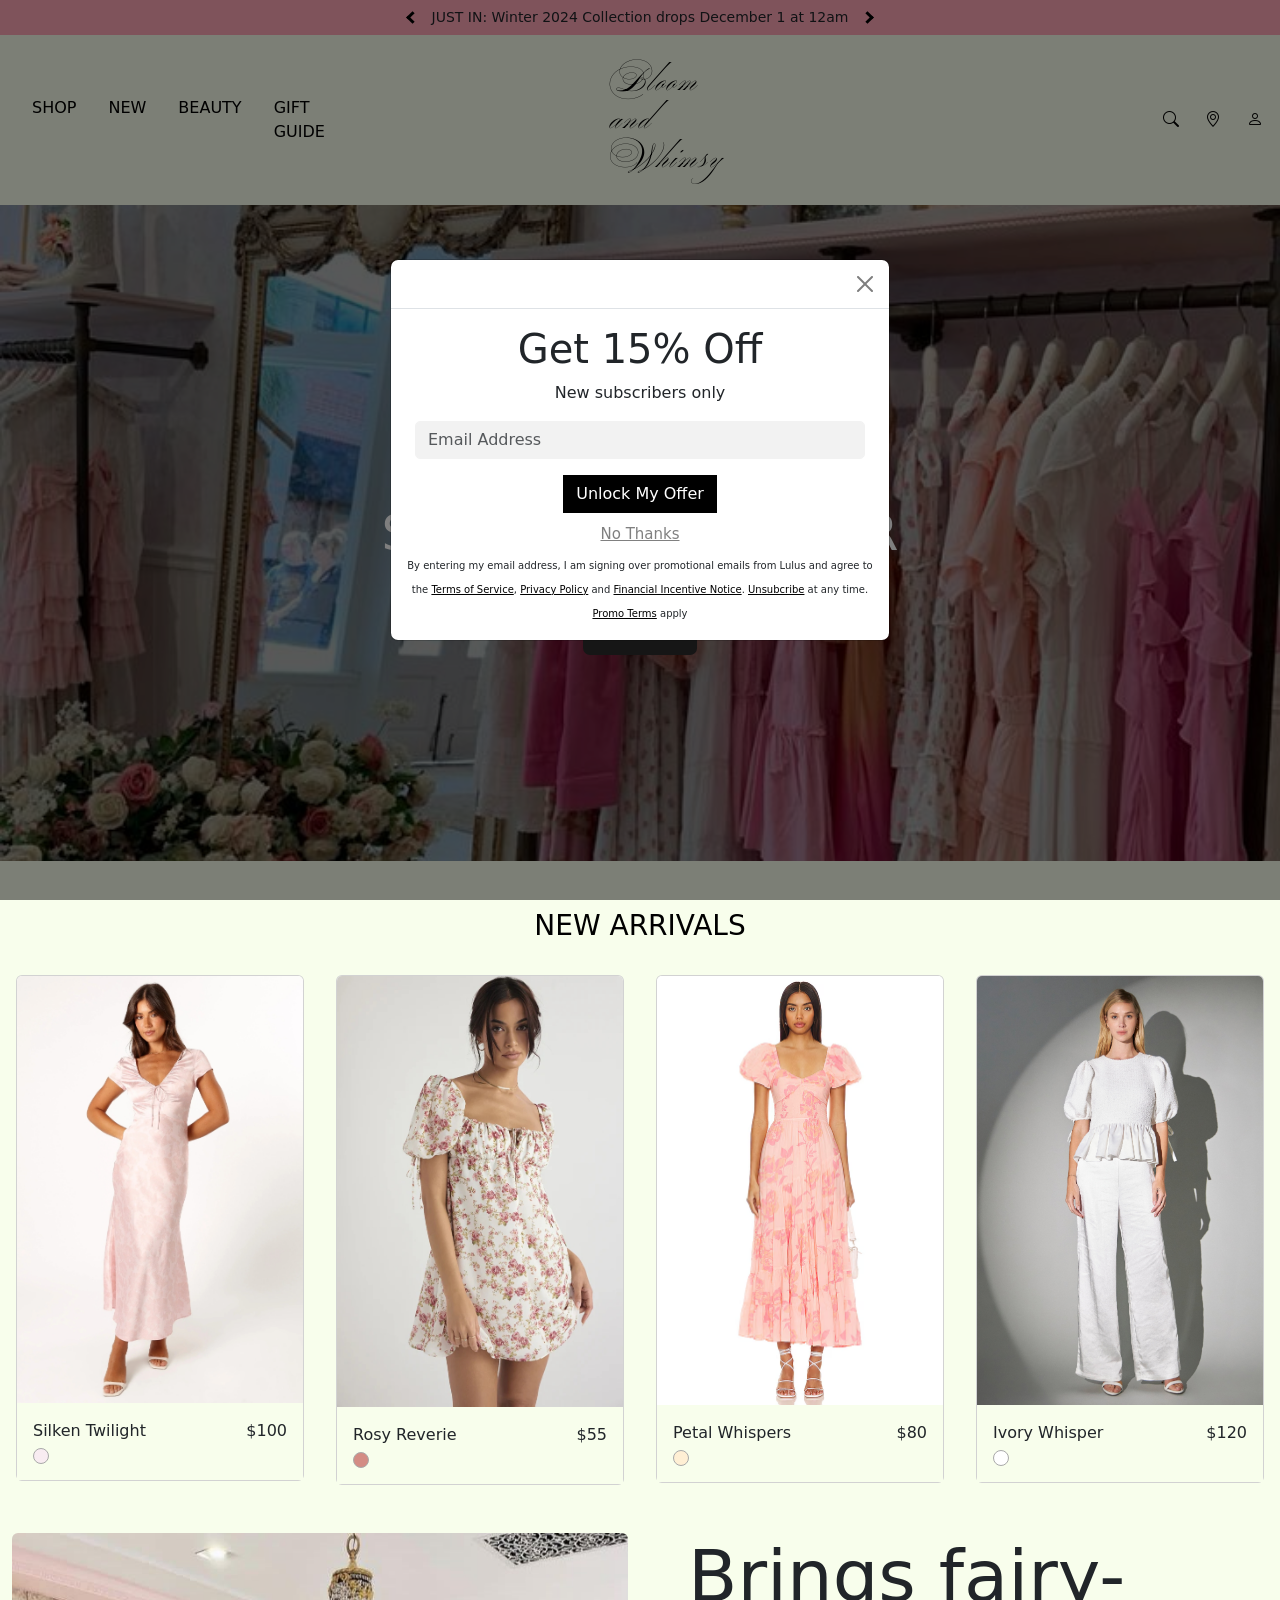
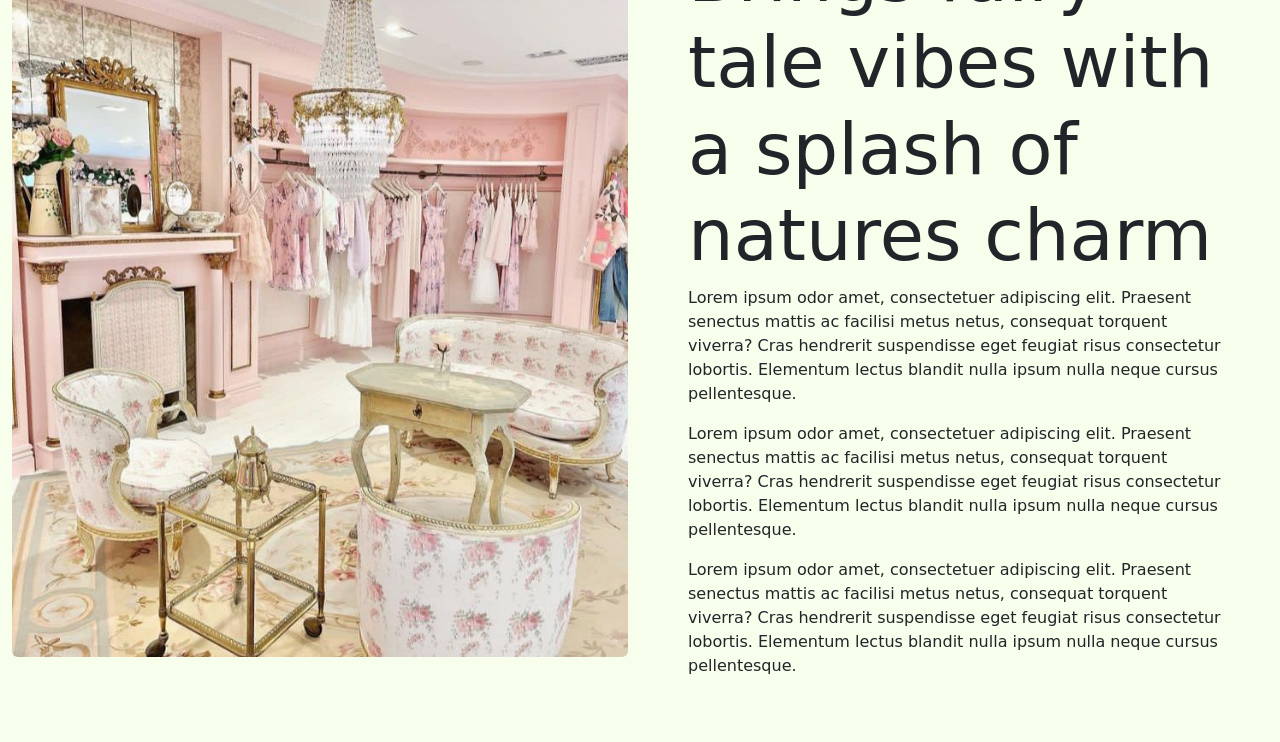
<file: index.html>
<!DOCTYPE html>
<html> 
<head>
    <title>Bloom and Whimsy</title>
    <link rel="icon" type="image/x-icon" href="icons8-white-flower-48.png" sizes="180x180">
    <link rel="stylesheet" href="finalProject.css">
    <meta charset="utf-8">
    <meta name="viewport" content="width=device-width, initial-scale=1, shrink-to-fit=no">
    <link href="https://cdn.jsdelivr.net/npm/bootstrap@5.0.2/dist/css/bootstrap.min.css" rel="stylesheet" integrity="sha384-EVSTQN3/azprG1Anm3QDgpJLIm9Nao0Yz1ztcQTwFspd3yD65VohhpuuCOmLASjC" crossorigin="anonymous">
    <link href="https://fonts.googleapis.com/css2?family=Ballet&display=swap" rel="stylesheet">
    <link href="https://cdn.jsdelivr.net/npm/bootstrap-icons/font/bootstrap-icons.css" rel="stylesheet">

</head>
<body class="body1">
    <!--The notification bar-->
    <section class="container-fluid">
        <div class="row">
            <div class="col" id="notifications">
                <p id="noti">
                    <i class="arrow left"></i>
                    JUST IN: Winter 2024 Collection drops December 1 at 12am
                    <i class="arrow right"></i> </p>    
            </div>
        </div>
    </section>

    <!--The navigation bar-->
    <section class="container-fluid">
      <div class="row">
          <!--Actual Nav Bar-->
          <nav class="navbar navbar-expand-lg navbar-dark custom-navbar w-100 p-3">
          <!---<a class="navbar-brand mx-2 text-dark" href="#">SUGAR</a>-->
              <button class="navbar-toggler" type="button" data-bs-toggle="collapse" data-bs-target="#navbarNav" aria-controls="navbarNav" aria-expanded="false" aria-label="Toggle navigation">
                  <span class="navbar-toggler-icon"></span>
              </button>
              <div class="collapse navbar-collapse" id="navbarNav">
                  <ul class="navbar-nav">
                      <li class="nav-item">
                          <a class="nav-link mx-2" href="shop.html">SHOP</a>
                      </li>
                      <li class="nav-item">
                          <a class="nav-link mx-2" href="new.html">NEW</a>
                      </li>
                      <li class="nav-item">
                          <a class="nav-link mx-2" href="beauty.html">BEAUTY</a>
                      </li>
                      <li class="nav-item" id="one">
                          <a class="nav-link mx-2" href="giftGuide.html">GIFT GUIDE</a>
                    </li>
                  </ul>

                  <a href="index.html" id="title"><h2>Bloom and Whimsy</h2></a>
                  

                  <button type="button" class="btn btn-link" id="search">
                    <i class="bi bi-search"></i>
                  </button>   
                  
                  <button type="button" class="btn btn-link" id="loca">
                    <i class="bi bi-geo-alt"></i>
                  </button> 

                  <button type="button" class="btn btn-link" id="personOne">
                    <i class="bi bi-person"></i>
                  </button> 

                  <button type="button" class="btn btn-link" id="bag">
                    <i class="bi bi-bag"></i>
                  </button> 
                 
                </div>
            </nav>
        </div>
    </section>
    
    <!--The navigation bar-->
    <section class="container-fluid">
      <div class="row">
        <div id="picture">
          <div id="overlay"></div>
          <div class="centered">STYLING WITH FLAIR</div>
          <div id="styling">Get new styling inspo</div>
          <a href="shop.html">
            <button id="shop">SHOP NOW</button>
          </a>  
        </div>
      </div>
    </section>

    <div class="modal fade" id="myModal" tabindex="-1" aria-labelledby="exampleModalLabel" aria-hidden="true">
      <div class="modal-dialog modal-dialog-centered">
        <div class="modal-content">
          <div class="modal-header">
            <button type="button" class="btn-close" data-bs-dismiss="modal" aria-label="Close"></button>
          </div>
          <div class="modal-body text-center">
            <h1>Get 15% Off</h1>
            <span>New subscribers only</span>

            <div class="mb-3 mt-3">
              <input type="email" class="form-control inputs" id="exampleInputEmail2" aria-describedby="emailHelp" placeholder="Email Address">
            </div>
            <button type="submit" class="btn" id="submit2">Unlock My Offer</button>
            <br>
            <button type="button" class="btn btn-secondary mt-1" data-bs-dismiss="modal" id="no">No Thanks</button> <br>
            <span id="yes">By entering my email address, I am signing over promotional emails from Lulus and agree to the <a href="#">Terms of Service</a>, <a href="#">Privacy Policy</a> and <a href="#">Financial Incentive Notice</a>. <a href="#">Unsubcribe</a> at any time. <a href="#">Promo Terms</a> apply </span>
          </div>
          
        </div>
      </div>
    </div>

    <a href="new.html" id="new3"><h3 class="text-center mt-5">NEW ARRIVALS</h3></a>
    
    <div class="container-fluid">
      <div class="row justify-content-center">
          
  
          <div class="col-auto mx-3 mt-4 p-0">
              <div class="card" style="width: 18rem;">
                  <img src="clothes/dress18.jpeg" class="card-img-top" alt="...">
                  <div class="card-body">
                      <div class="text-container d-flex justify-content-between align-items-center">
                          <p class="card-text">Silken Twilight</p>
                          <span class="m">$100</span>
                      </div>
                      <span class="dress18"></span>
                  </div>
              </div>
          </div>

          
  
          <div class="col-auto mx-3 mt-4 p-0">
              <div class="card" style="width: 18rem;">
                  <img src="clothes/dress24.jpeg" class="card-img-top" alt="...">
                  <div class="card-body">
                      <div class="text-container d-flex justify-content-between align-items-center">
                          <p class="card-text">Rosy Reverie</p>
                          <span class="m">$55</span>
                      </div>
                      <span class="dress24"></span>
                  </div>
              </div>
          </div>
  
          <div class="col-auto mx-3 mt-4 p-0">
              <div class="card" style="width: 18rem;">
                  <img src="clothes/dress22.avif" class="card-img-top" alt="...">
                  <div class="card-body">
                      <div class="text-container d-flex justify-content-between align-items-center">
                          <p class="card-text">Petal Whispers</p>
                          <span class="m">$80</span>
                      </div>
                      <span class="dress22"></span>
                  </div>
              </div>
          </div>

          <div class="col-auto mx-3 mt-4 p-0">
              <div class="card" style="width: 18rem;">
                  <img src="clothes/dress3.jpg" class="card-img-top" alt="...">
                  <div class="card-body">
                      <div class="text-container d-flex justify-content-between align-items-center">
                          <p class="card-text">Ivory Whisper</p>
                          <span class="m">$120</span>
                      </div>
                      <span class="dress3"></span>
                  </div>
              </div>
          </div>         
      </div>
    </div>

    <section class="container-fluid">
      <div class="row">

        <div class=" col-lg-6 col-md-6 col-sm-12 mt-5">
          <img src="beauty/office.jpg" alt="Responsive image" class="img-fluid rounded float-end">
        </div>

        <div class="d-none d-lg-block col-lg-6 col-md-6 col-sm-12 py-5 px-5 justify-content-center">
          <h1 class="display-2">Brings fairy-tale vibes with a splash of natures charm</h1>
          <p>Lorem ipsum odor amet, consectetuer adipiscing elit. Praesent senectus mattis ac facilisi metus netus, consequat torquent viverra? Cras hendrerit suspendisse eget feugiat risus consectetur lobortis. Elementum lectus blandit nulla ipsum nulla neque cursus pellentesque.</p>
          <p>Lorem ipsum odor amet, consectetuer adipiscing elit. Praesent senectus mattis ac facilisi metus netus, consequat torquent viverra? Cras hendrerit suspendisse eget feugiat risus consectetur lobortis. Elementum lectus blandit nulla ipsum nulla neque cursus pellentesque.</p>
          <p>Lorem ipsum odor amet, consectetuer adipiscing elit. Praesent senectus mattis ac facilisi metus netus, consequat torquent viverra? Cras hendrerit suspendisse eget feugiat risus consectetur lobortis. Elementum lectus blandit nulla ipsum nulla neque cursus pellentesque.</p>
          
        </div>
        
        
        
      </div>
    </section>

    

    
    <script src="https://cdn.jsdelivr.net/npm/bootstrap@5.0.2/dist/js/bootstrap.bundle.min.js" integrity="sha384-MrcW6ZMFYlzcLA8Nl+NtUVF0sA7MsXsP1UyJoMp4YLEuNSfAP+JcXn/tWtIaxVXM" crossorigin="anonymous"></script>
    <script src="https://cdn.jsdelivr.net/npm/bootstrap@5.0.2/dist/js/bootstrap.bundle.min.js"></script>
    <script src="finalProject.js"></script>
</body>
</html>
</file>
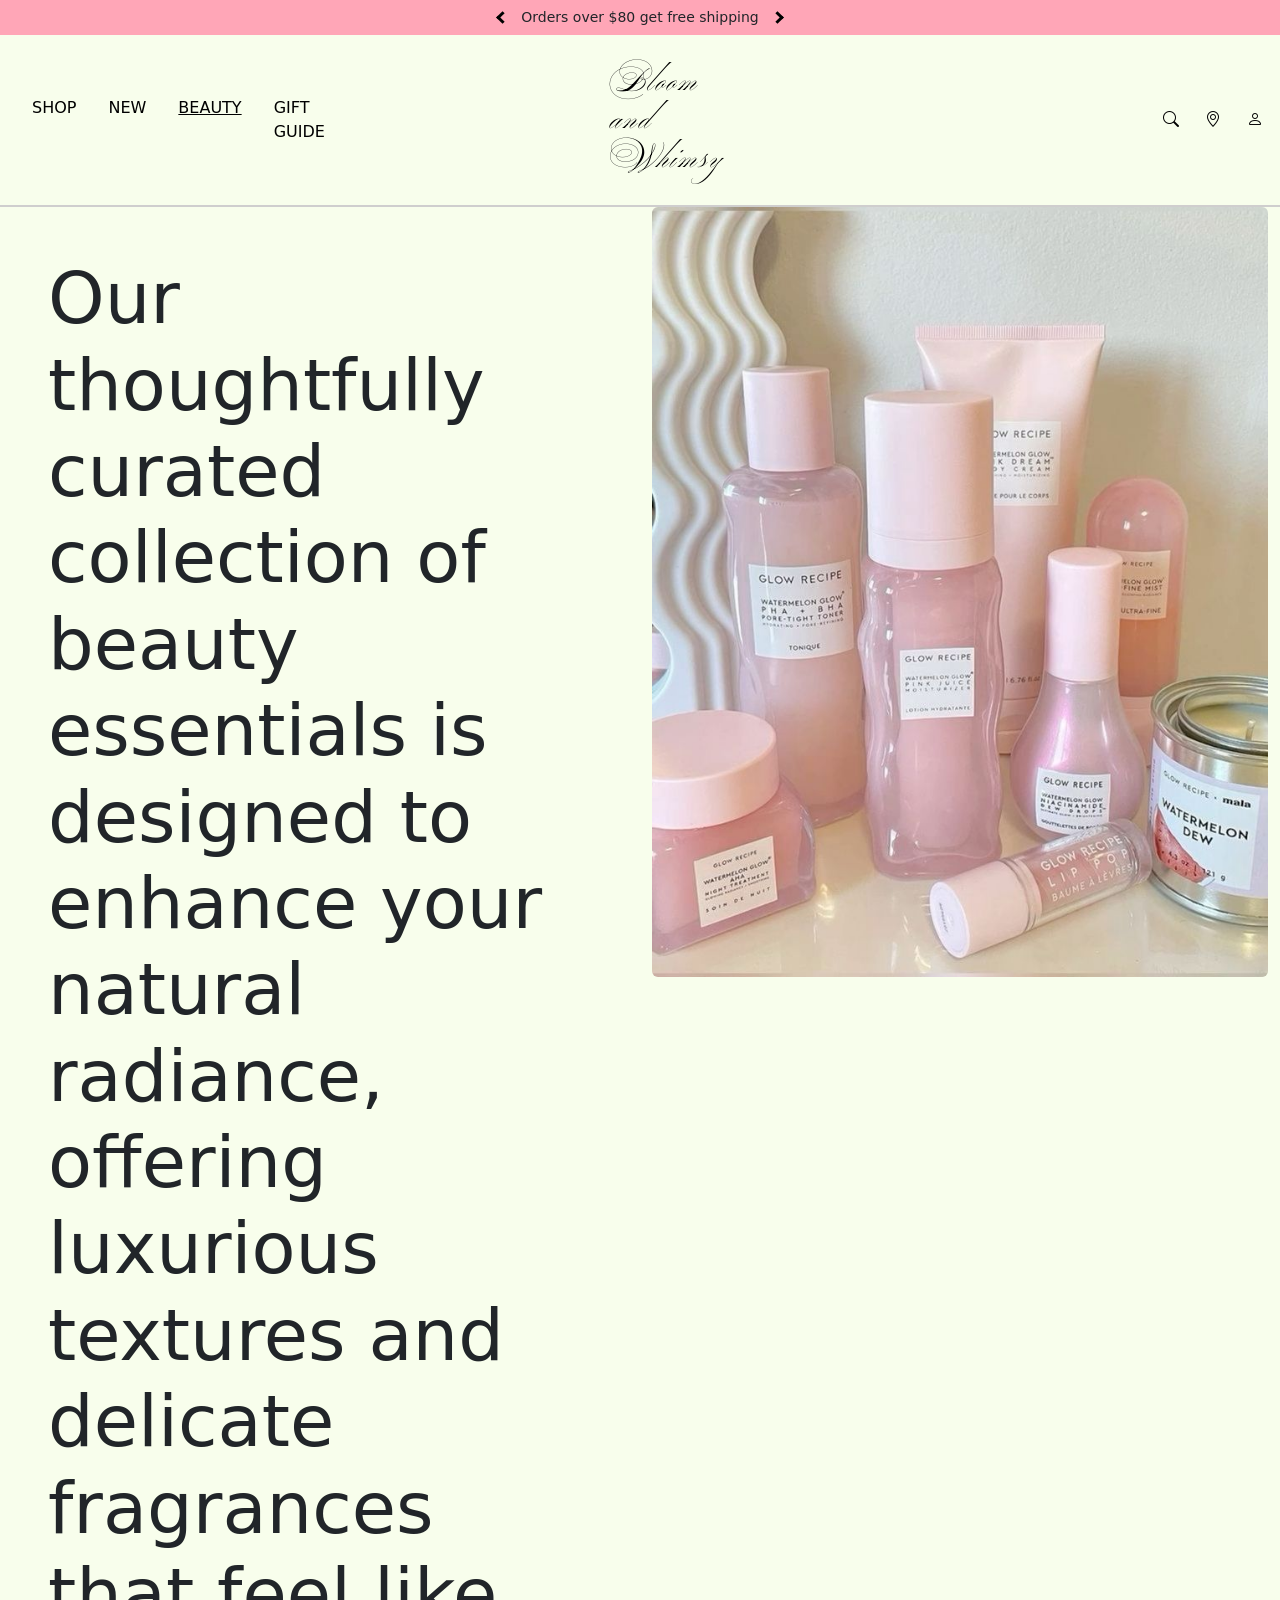
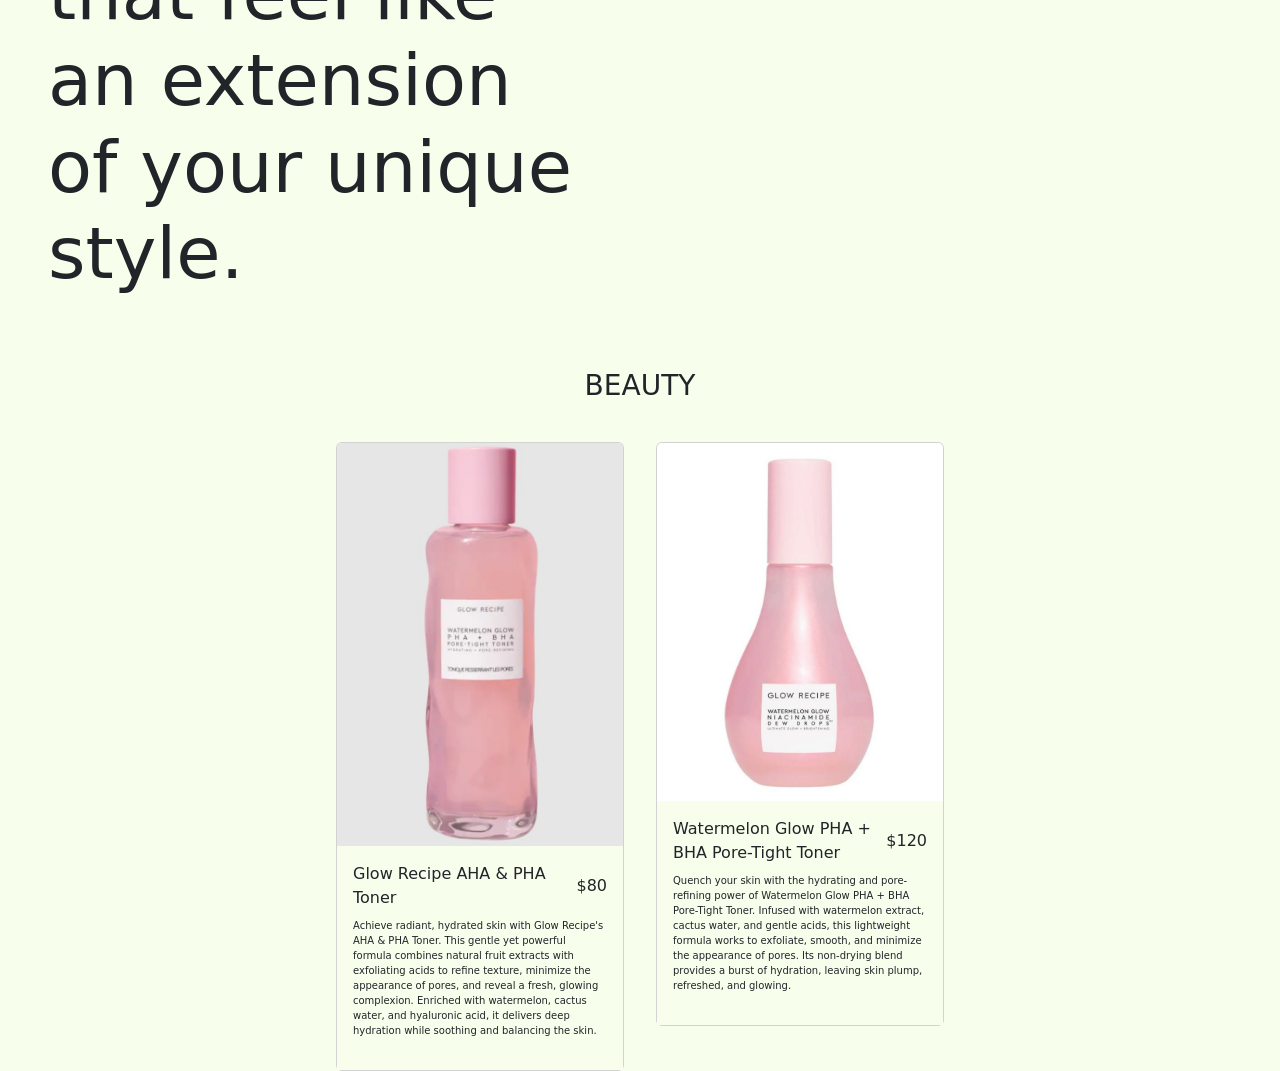
<file: beauty.html>
<!DOCTYPE html>
<html> 
<head>
    <title>Beauty</title>
    <link rel="icon" type="image/x-icon" href="icons8-white-flower-48.png" sizes="180x180">
    <link rel="stylesheet" href="finalProject.css">
    <meta charset="utf-8">
    <meta name="viewport" content="width=device-width, initial-scale=1, shrink-to-fit=no">
    <link href="https://cdn.jsdelivr.net/npm/bootstrap@5.0.2/dist/css/bootstrap.min.css" rel="stylesheet" integrity="sha384-EVSTQN3/azprG1Anm3QDgpJLIm9Nao0Yz1ztcQTwFspd3yD65VohhpuuCOmLASjC" crossorigin="anonymous">
    <link href="https://fonts.googleapis.com/css2?family=Ballet&display=swap" rel="stylesheet">
    <link href="https://cdn.jsdelivr.net/npm/bootstrap-icons/font/bootstrap-icons.css" rel="stylesheet">

</head>
<body id="shopBody">
    <!--The notification bar-->
    <section class="container-fluid">
        <div class="row">
            <div class="col" id="notifications">
                <p id="noti">
                    <i class="arrow left"></i>
                    Orders over $80 get free shipping
                    <i class="arrow right"></i> </p>    
            </div>
        </div>
    </section>

    <!--The navigation bar-->
    <section class="container-fluid">
      <div class="row">
          <!--Actual Nav Bar-->
          <nav class="navbar navbar-expand-lg navbar-dark custom-navbar w-100 p-3" id="line">
          <!---<a class="navbar-brand mx-2 text-dark" href="#">SUGAR</a>-->
              <button class="navbar-toggler" type="button" data-bs-toggle="collapse" data-bs-target="#navbarNav" aria-controls="navbarNav" aria-expanded="false" aria-label="Toggle navigation">
                  <span class="navbar-toggler-icon"></span>
              </button>
              <div class="collapse navbar-collapse" id="navbarNav">
                  <ul class="navbar-nav">
                    <li class="nav-item">
                        <a class="nav-link mx-2" href="shop.html">SHOP</a>
                    </li>
                    <li class="nav-item">
                        <a class="nav-link mx-2" href="new.html">NEW</a>
                    </li>
                    <li class="nav-item">
                        <a class="nav-link mx-2 active" aria-current="page"href="beauty.html">BEAUTY</a>
                    </li>
                    <li class="nav-item" id="one">
                        <a class="nav-link mx-2" href="giftGuide.html">GIFT GUIDE</a>
                  </li>
                  </ul>

                  <a href="finalProject.html" id="title"><h2>Bloom and Whimsy</h2></a>

                  <button type="button" class="btn btn-link" id="search">
                    <i class="bi bi-search"></i>
                  </button>   
                  
                  <button type="button" class="btn btn-link" id="loca">
                    <i class="bi bi-geo-alt"></i>
                  </button> 

                  <button type="button" class="btn btn-link" id="person">
                    <i class="bi bi-person"></i>
                  </button> 

                  <button type="button" class="btn btn-link" id="bag">
                    <i class="bi bi-bag"></i>
                  </button> 
                 
                </div>
            </nav>
        </div>
    </section>


    <!--Top Content Section-->
    <!--ONE-->
    <section class="container-fluid">
      <div class="row">
        <div class="d-none d-lg-block order-1 order-lg-1 col-lg-6 col-md-6 col-sm-12 py-5 px-5 justify-content-center">
          <h1 class="display-2">Our thoughtfully curated collection of beauty essentials is designed to enhance your natural radiance, offering luxurious textures and delicate fragrances that feel like an extension of your unique style.</h1>
          
        </div>
        
        <div class="order-2 order-lg-2 col-lg-6 col-md-6 col-sm-12 ">
          <img src="beauty/one.jpg" alt="Responsive image" class="img-fluid rounded float-end">
        </div>
        
      </div>
    </section>


    <h3 class="text-center mt-3 mb-3">BEAUTY</h3>
    <div class="container-fluid">
        <div class="row justify-content-center">
            <div class="col-auto mx-3 mt-4 p-0">
                <div class="card" style="width: 18rem;">
                    <img src="beauty/five.jpeg" class="card-img-top" alt="...">
                    <div class="card-body">
                        <div class="text-container d-flex justify-content-between align-items-center">
                            <p class="card-text">Glow Recipe AHA & PHA Toner</p>
                            <span class="m">$80</span>
                        </div>
                        <p class="gg mt-2">Achieve radiant, hydrated skin with Glow Recipe's AHA & PHA Toner. This gentle yet powerful formula combines natural fruit extracts with exfoliating acids to refine texture, minimize the appearance of pores, and reveal a fresh, glowing complexion. Enriched with watermelon, cactus water, and hyaluronic acid, it delivers deep hydration while soothing and balancing the skin.</p>
                    </div>
                </div>
            </div>
    
            <div class="col-auto mx-3 mt-4 p-0">
                <div class="card" style="width: 18rem;">
                    <img src="beauty/three.jpg" class="card-img-top" alt="...">
                    <div class="card-body">
                        <div class="text-container d-flex justify-content-between align-items-center">
                            <p class="card-text">Watermelon Glow PHA + BHA Pore-Tight Toner</p>
                            <span class="m">$120</span>
                        </div>
                        <p class="gg mt-2">Quench your skin with the hydrating and pore-refining power of Watermelon Glow PHA + BHA Pore-Tight Toner. Infused with watermelon extract, cactus water, and gentle acids, this lightweight formula works to exfoliate, smooth, and minimize the appearance of pores. Its non-drying blend provides a burst of hydration, leaving skin plump, refreshed, and glowing.</p>
                    </div>
                </div>
            </div>
        </div>

    <script src="https://cdn.jsdelivr.net/npm/bootstrap@5.2.3/dist/js/bootstrap.bundle.min.js" integrity="sha384-kenU1KFdBIe4zVF0s0G1M5b4hcpxyD9F7jL+jjXkk+Q2h455rYXK/7HAuoJl+0I4" crossorigin="anonymous"></script> 
  </body>
</html>
</file>
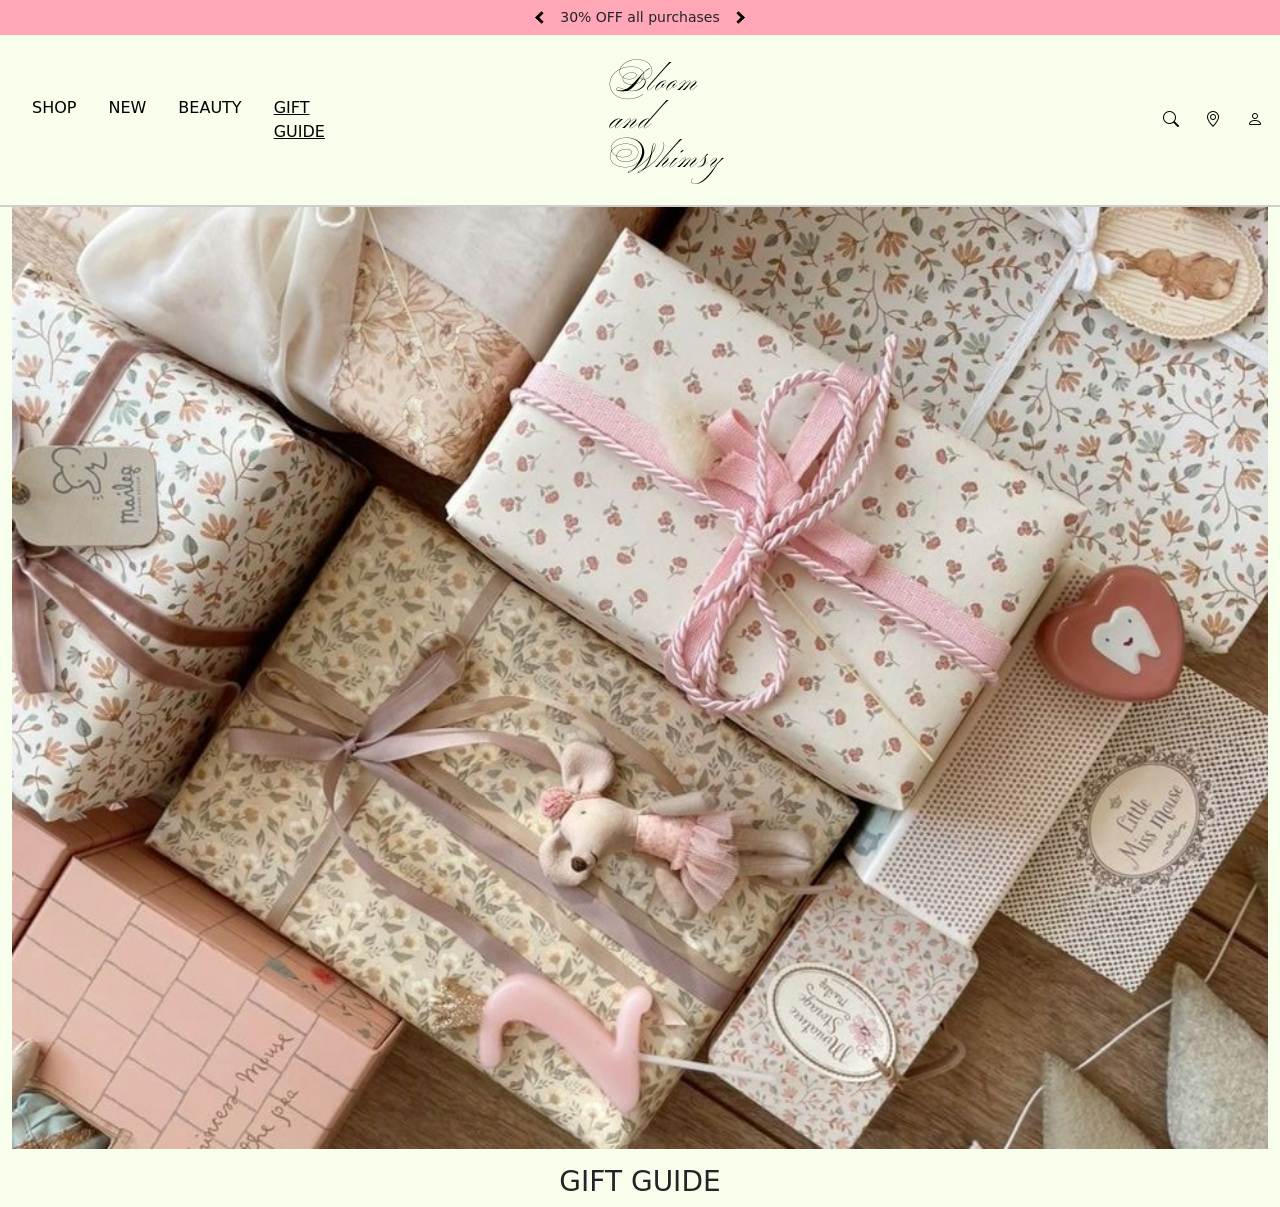
<file: giftGuide.html>
<!DOCTYPE html>
<html> 
<head>
    <title>Gift Guide</title>
    <link rel="icon" type="image/x-icon" href="icons8-white-flower-48.png" sizes="180x180">
    <link rel="stylesheet" href="finalProject.css">
    <meta charset="utf-8">
    <meta name="viewport" content="width=device-width, initial-scale=1, shrink-to-fit=no">
    <link href="https://cdn.jsdelivr.net/npm/bootstrap@5.0.2/dist/css/bootstrap.min.css" rel="stylesheet" integrity="sha384-EVSTQN3/azprG1Anm3QDgpJLIm9Nao0Yz1ztcQTwFspd3yD65VohhpuuCOmLASjC" crossorigin="anonymous">
    <link href="https://fonts.googleapis.com/css2?family=Ballet&display=swap" rel="stylesheet">
    <link href="https://cdn.jsdelivr.net/npm/bootstrap-icons/font/bootstrap-icons.css" rel="stylesheet">

</head>
<body id="shopBody">
    <!--The notification bar-->
    <section class="container-fluid">
        <div class="row">
            <div class="col" id="notifications">
                <p id="noti">
                    <i class="arrow left"></i>
                    30% OFF all purchases
                    <i class="arrow right"></i> </p>    
            </div>
        </div>
    </section>

    <!--The navigation bar-->
    <section class="container-fluid">
      <div class="row">
          <!--Actual Nav Bar-->
          <nav class="navbar navbar-expand-lg navbar-dark custom-navbar w-100 p-3" id="line">
          <!---<a class="navbar-brand mx-2 text-dark" href="#">SUGAR</a>-->
              <button class="navbar-toggler" type="button" data-bs-toggle="collapse" data-bs-target="#navbarNav" aria-controls="navbarNav" aria-expanded="false" aria-label="Toggle navigation">
                  <span class="navbar-toggler-icon"></span>
              </button>
              <div class="collapse navbar-collapse" id="navbarNav">
                  <ul class="navbar-nav">
                    <li class="nav-item">
                        <a class="nav-link mx-2" href="shop.html">SHOP</a>
                    </li>
                    <li class="nav-item">
                        <a class="nav-link mx-2" href="new.html">NEW</a>
                    </li>
                    <li class="nav-item">
                        <a class="nav-link mx-2" href="beauty.html">BEAUTY</a>
                    </li>
                    <li class="nav-item" id="one">
                        <a class="nav-link mx-2 active" aria-current="page" href="giftGuide.html">GIFT GUIDE</a>
                  </li>
                  </ul>

                  <a href="finalProject.html" id="title"><h2>Bloom and Whimsy</h2></a>

                  <button type="button" class="btn btn-link" id="search">
                    <i class="bi bi-search"></i>
                  </button>   
                  
                  <button type="button" class="btn btn-link" id="loca">
                    <i class="bi bi-geo-alt"></i>
                  </button> 

                  <button type="button" class="btn btn-link" id="person">
                    <i class="bi bi-person"></i>
                  </button> 

                  <button type="button" class="btn btn-link" id="bag">
                    <i class="bi bi-bag"></i>
                  </button> 
                 
                </div>
            </nav>
        </div>
    </section>

    <div class="container-fluid">
        <div class="row six">
            <img src="beauty/six.jpg" alt="">
        </div>
    </div>
    
    <h3 class="text-center mt-3">GIFT GUIDE</h3>
    








    <script type="text/javascript" src="finalProject.js"></script>
    <script src="https://cdn.jsdelivr.net/npm/bootstrap@5.0.2/dist/js/bootstrap.bundle.min.js" integrity="sha384-MrcW6ZMFYlzcLA8Nl+NtUVF0sA7MsXsP1UyJoMp4YLEuNSfAP+JcXn/tWtIaxVXM" crossorigin="anonymous"></script>
    <script src="https://cdn.jsdelivr.net/npm/bootstrap@5.0.2/dist/js/bootstrap.bundle.min.js"></script>
</body>
</html>
</file>
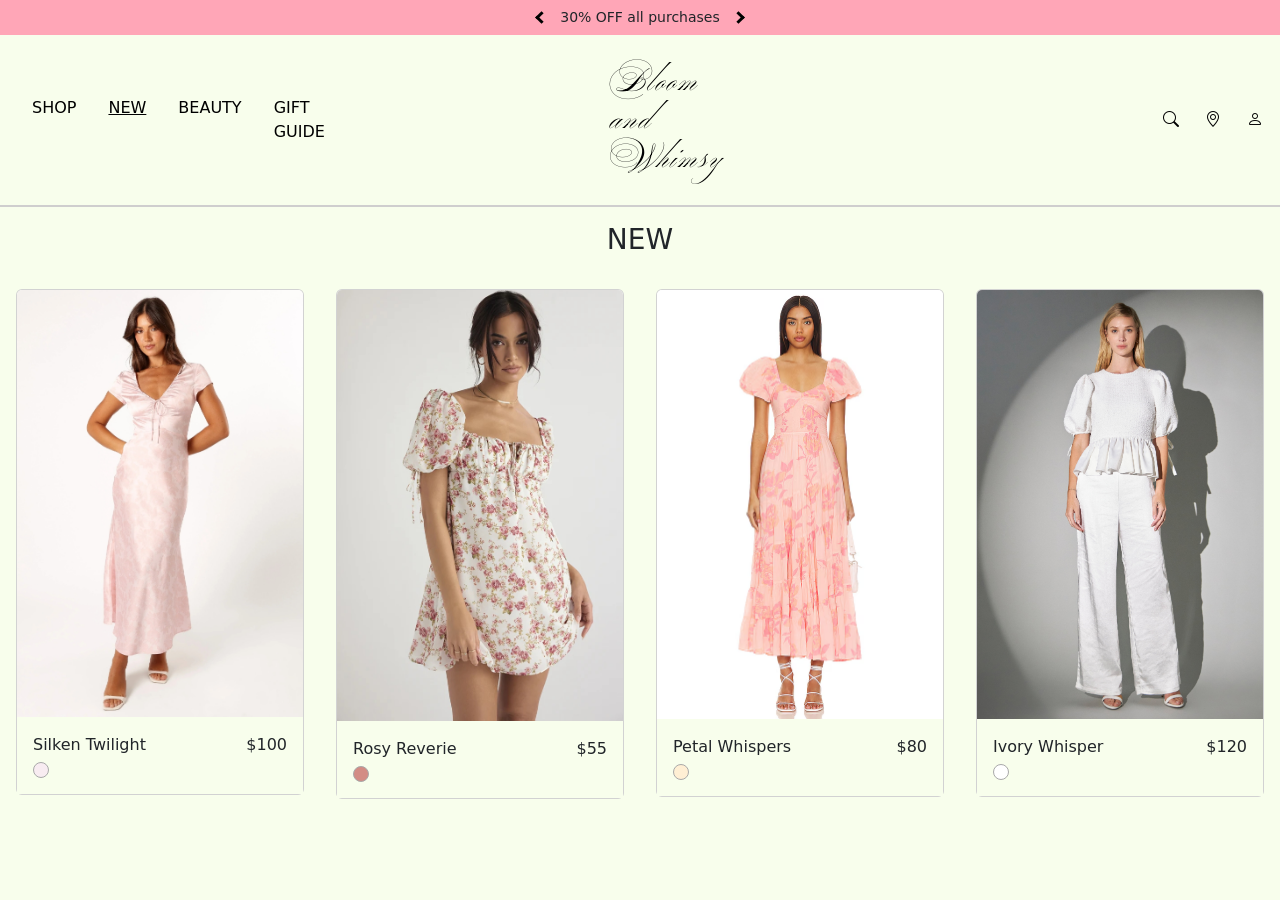
<file: new.html>
<!DOCTYPE html>
<html> 
<head>
    <title>New</title>
    <link rel="icon" type="image/x-icon" href="icons8-white-flower-48.png" sizes="180x180">
    <link rel="stylesheet" href="finalProject.css">
    <meta charset="utf-8">
    <meta name="viewport" content="width=device-width, initial-scale=1, shrink-to-fit=no">
    <link href="https://cdn.jsdelivr.net/npm/bootstrap@5.0.2/dist/css/bootstrap.min.css" rel="stylesheet" integrity="sha384-EVSTQN3/azprG1Anm3QDgpJLIm9Nao0Yz1ztcQTwFspd3yD65VohhpuuCOmLASjC" crossorigin="anonymous">
    <link href="https://fonts.googleapis.com/css2?family=Ballet&display=swap" rel="stylesheet">
    <link href="https://cdn.jsdelivr.net/npm/bootstrap-icons/font/bootstrap-icons.css" rel="stylesheet">

</head>
<body id="shopBody">
    <!--The notification bar-->
    <section class="container-fluid">
        <div class="row">
            <div class="col" id="notifications">
                <p id="noti">
                    <i class="arrow left"></i>
                    30% OFF all purchases
                    <i class="arrow right"></i> </p>    
            </div>
        </div>
    </section>

    <!--The navigation bar-->
    <section class="container-fluid">
      <div class="row">
          <!--Actual Nav Bar-->
          <nav class="navbar navbar-expand-lg navbar-dark custom-navbar w-100 p-3" id="line">
          <!---<a class="navbar-brand mx-2 text-dark" href="#">SUGAR</a>-->
              <button class="navbar-toggler" type="button" data-bs-toggle="collapse" data-bs-target="#navbarNav" aria-controls="navbarNav" aria-expanded="false" aria-label="Toggle navigation">
                  <span class="navbar-toggler-icon"></span>
              </button>
              <div class="collapse navbar-collapse" id="navbarNav">
                  <ul class="navbar-nav">
                    <li class="nav-item">
                        <a class="nav-link mx-2" href="shop.html">SHOP</a>
                    </li>
                    <li class="nav-item">
                        <a class="nav-link mx-2 active" aria-current="page" href="new.html">NEW</a>
                    </li>
                    <li class="nav-item">
                        <a class="nav-link mx-2" href="beauty.html">BEAUTY</a>
                    </li>
                    <li class="nav-item" id="one">
                        <a class="nav-link mx-2" href="giftGuide.html">GIFT GUIDE</a>
                  </li>
                  </ul>

                  <a href="finalProject.html" id="title"><h2>Bloom and Whimsy</h2></a>

                  <button type="button" class="btn btn-link" id="search">
                    <i class="bi bi-search"></i>
                  </button>   
                  
                  <button type="button" class="btn btn-link" id="loca">
                    <i class="bi bi-geo-alt"></i>
                  </button> 

                  <button type="button" class="btn btn-link" id="person">
                    <i class="bi bi-person"></i>
                  </button> 

                  <button type="button" class="btn btn-link" id="bag">
                    <i class="bi bi-bag"></i>
                  </button> 
                 
                </div>
            </nav>
        </div>
    </section>
    
    <h3 class="text-center mt-3">NEW</h3>

    <div class="container-fluid">
        <div class="row justify-content-center">
            
    
            <div class="col-auto mx-3 mt-4 p-0">
                <div class="card" style="width: 18rem;">
                    <img src="clothes/dress18.jpeg" class="card-img-top" alt="...">
                    <div class="card-body">
                        <div class="text-container d-flex justify-content-between align-items-center">
                            <p class="card-text">Silken Twilight</p>
                            <span class="m">$100</span>
                        </div>
                        <span class="dress18"></span>
                    </div>
                </div>
            </div>

            
    
            <div class="col-auto mx-3 mt-4 p-0">
                <div class="card" style="width: 18rem;">
                    <img src="clothes/dress24.jpeg" class="card-img-top" alt="...">
                    <div class="card-body">
                        <div class="text-container d-flex justify-content-between align-items-center">
                            <p class="card-text">Rosy Reverie</p>
                            <span class="m">$55</span>
                        </div>
                        <span class="dress24"></span>
                    </div>
                </div>
            </div>
    
            <div class="col-auto mx-3 mt-4 p-0">
                <div class="card" style="width: 18rem;">
                    <img src="clothes/dress22.avif" class="card-img-top" alt="...">
                    <div class="card-body">
                        <div class="text-container d-flex justify-content-between align-items-center">
                            <p class="card-text">Petal Whispers</p>
                            <span class="m">$80</span>
                        </div>
                        <span class="dress22"></span>
                    </div>
                </div>
            </div>

            <div class="col-auto mx-3 mt-4 p-0">
                <div class="card" style="width: 18rem;">
                    <img src="clothes/dress3.jpg" class="card-img-top" alt="...">
                    <div class="card-body">
                        <div class="text-container d-flex justify-content-between align-items-center">
                            <p class="card-text">Ivory Whisper</p>
                            <span class="m">$120</span>
                        </div>
                        <span class="dress3"></span>
                    </div>
                </div>
            </div>         
        </div>
    </div>
    




    <script type="text/javascript" src="finalProject.js"></script>
    <script src="https://cdn.jsdelivr.net/npm/bootstrap@5.0.2/dist/js/bootstrap.bundle.min.js" integrity="sha384-MrcW6ZMFYlzcLA8Nl+NtUVF0sA7MsXsP1UyJoMp4YLEuNSfAP+JcXn/tWtIaxVXM" crossorigin="anonymous"></script>
    <script src="https://cdn.jsdelivr.net/npm/bootstrap@5.0.2/dist/js/bootstrap.bundle.min.js"></script>
</body>
</html>
</file>
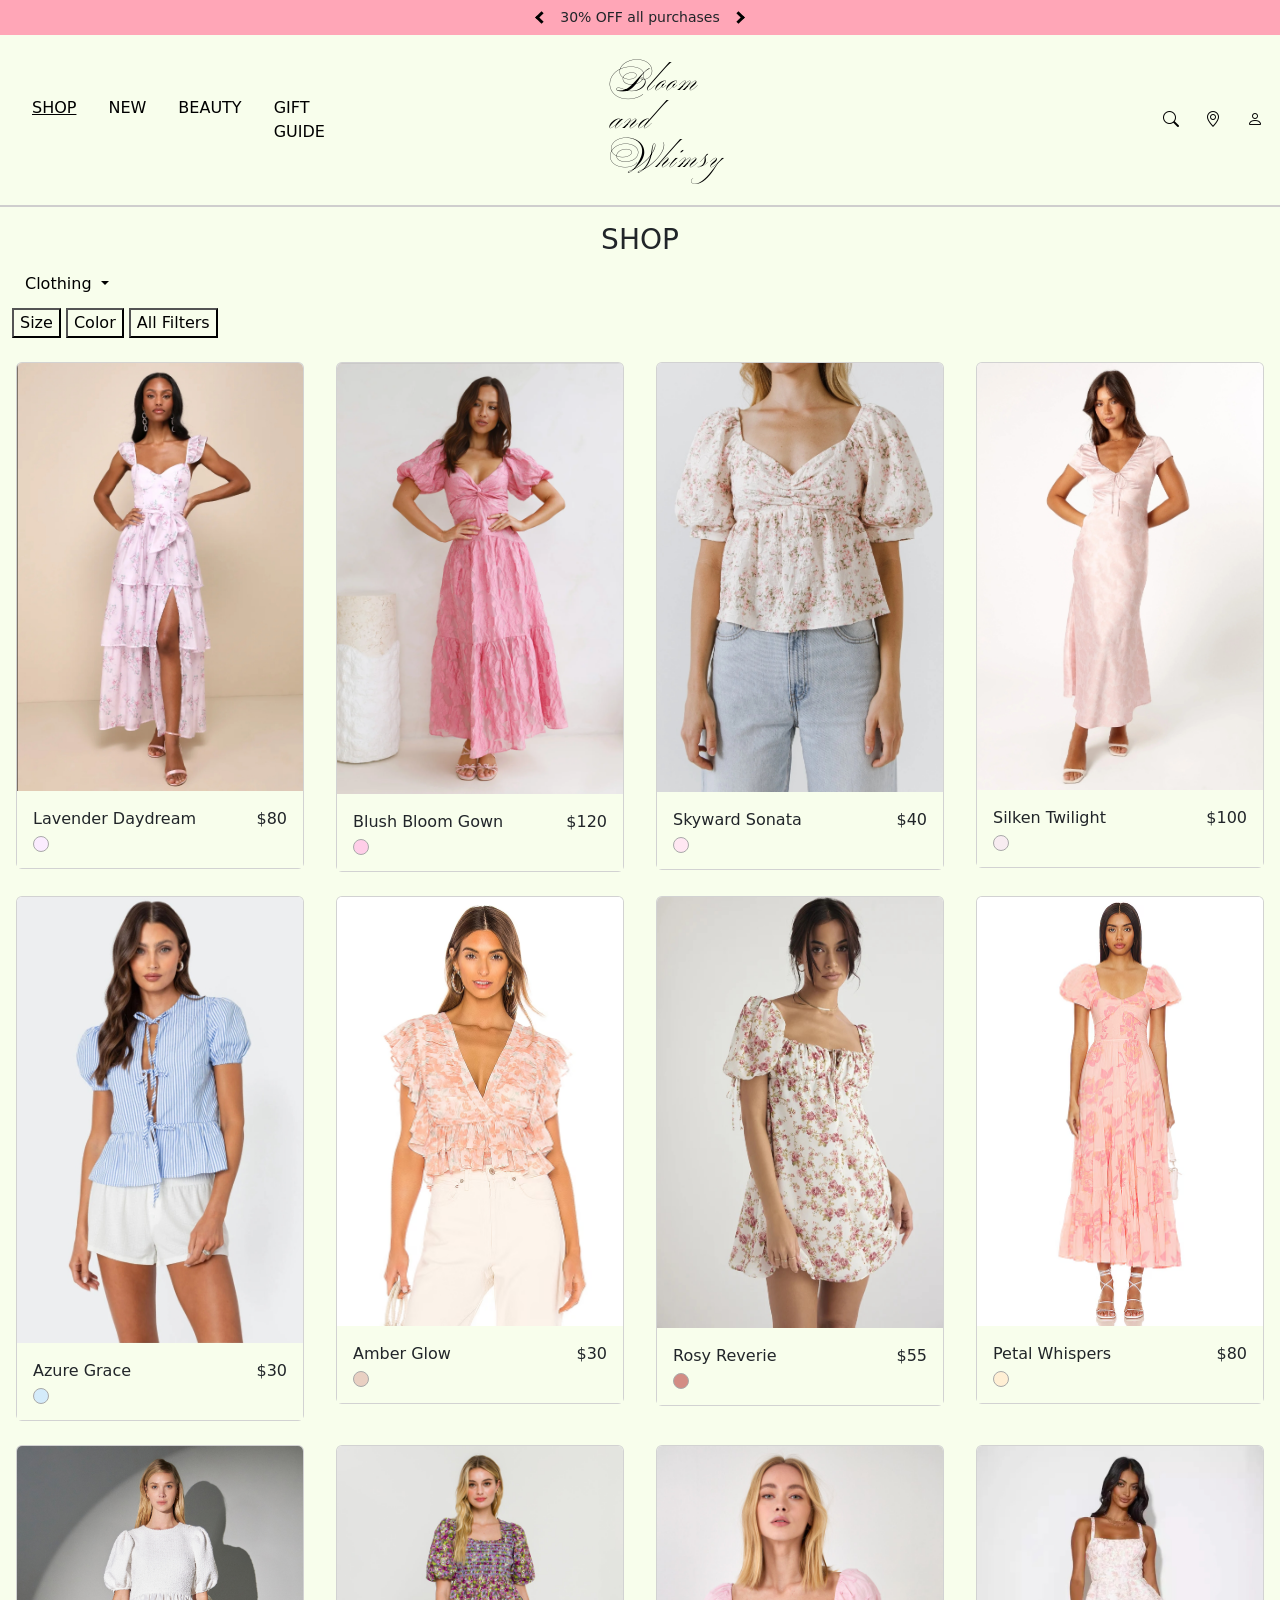
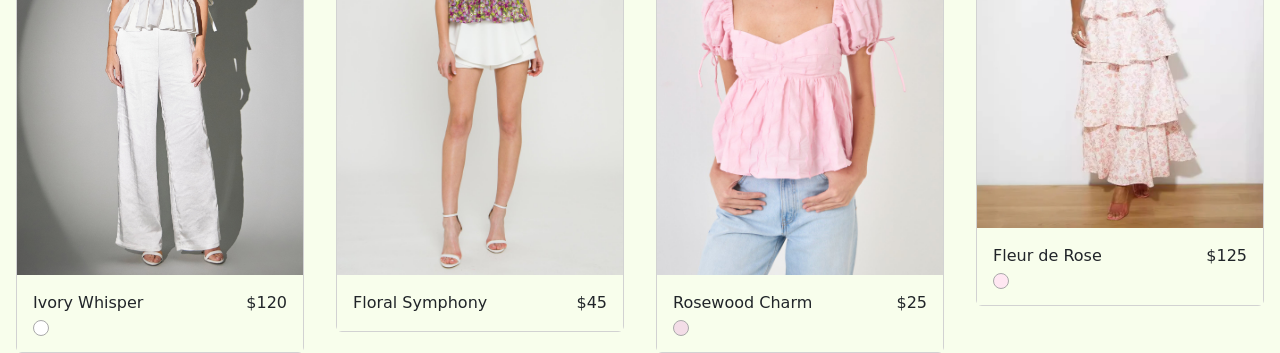
<file: shop.html>
<!DOCTYPE html>
<html> 
<head>
    <title>Shop</title>
    <link rel="icon" type="image/x-icon" href="icons8-white-flower-48.png" sizes="180x180">
    <link rel="stylesheet" href="finalProject.css">
    <meta charset="utf-8">
    <meta name="viewport" content="width=device-width, initial-scale=1, shrink-to-fit=no">
    <link href="https://cdn.jsdelivr.net/npm/bootstrap@5.0.2/dist/css/bootstrap.min.css" rel="stylesheet" integrity="sha384-EVSTQN3/azprG1Anm3QDgpJLIm9Nao0Yz1ztcQTwFspd3yD65VohhpuuCOmLASjC" crossorigin="anonymous">
    <link href="https://fonts.googleapis.com/css2?family=Ballet&display=swap" rel="stylesheet">
    <link href="https://cdn.jsdelivr.net/npm/bootstrap-icons/font/bootstrap-icons.css" rel="stylesheet">

</head>
<body id="shopBody">
    <!--The notification bar-->
    <section class="container-fluid">
        <div class="row">
            <div class="col" id="notifications">
                <p id="noti">
                    <i class="arrow left"></i>
                    30% OFF all purchases
                    <i class="arrow right"></i> </p>    
            </div>
        </div>
    </section>

    <!--The navigation bar-->
    <section class="container-fluid">
      <div class="row">
          <!--Actual Nav Bar-->
          <nav class="navbar navbar-expand-lg navbar-dark custom-navbar w-100 p-3" id="line">
          <!---<a class="navbar-brand mx-2 text-dark" href="#">SUGAR</a>-->
              <button class="navbar-toggler" type="button" data-bs-toggle="collapse" data-bs-target="#navbarNav" aria-controls="navbarNav" aria-expanded="false" aria-label="Toggle navigation">
                  <span class="navbar-toggler-icon"></span>
              </button>
              <div class="collapse navbar-collapse" id="navbarNav">
                  <ul class="navbar-nav">
                    <li class="nav-item">
                        <a class="nav-link mx-2 active" aria-current="page" href="shop.html">SHOP</a>
                    </li>
                    <li class="nav-item">
                        <a class="nav-link mx-2" href="new.html">NEW</a>
                    </li>
                    <li class="nav-item">
                        <a class="nav-link mx-2" href="beauty.html">BEAUTY</a>
                    </li>
                    <li class="nav-item" id="one">
                        <a class="nav-link mx-2" href="giftGuide.html">GIFT GUIDE</a>
                  </li>
                  </ul>

                  <a href="finalProject.html" id="title"><h2>Bloom and Whimsy</h2></a>

                  <button type="button" class="btn btn-link" id="search">
                    <i class="bi bi-search"></i>
                  </button>   
                  
                  <button type="button" class="btn btn-link" id="loca">
                    <i class="bi bi-geo-alt"></i>
                  </button> 

                  <button type="button" class="btn btn-link" id="person">
                    <i class="bi bi-person"></i>
                  </button> 

                  <button type="button" class="btn btn-link" id="bag">
                    <i class="bi bi-bag"></i>
                  </button> 
                 
                </div>
            </nav>
        </div>
    </section>
    
    <h3 class="text-center mt-3">SHOP</h3>
    


    <section class="container-fluid">
        <div class="row">
            <div class="col-auto dropdown">
                <button class="btn dropdown-toggle" type="button" id="dropdownMenu2" data-bs-toggle="dropdown" aria-expanded="false">
                Clothing
                </button>
                <ul class="dropdown-menu" aria-labelledby="dropdownMenu2">
                <li><button class="dropdown-item" type="button">Action</button></li>
                <li><button class="dropdown-item" type="button">Another action</button></li>
                <li><button class="dropdown-item" type="button">Something else here</button></li>
                </ul>
            </div>   
        </div>
    </section>

    <section class="container-fluid">
        <div class="row">
            <div class="col-auto" id="smallbtn">
                <button id="size">Size</button>
                <button id="color">Color</button>
                <button id="filters">All Filters</button>
            </div>
        </div>
    </section>

    <div class="container-fluid">
        <div class="row justify-content-center">
            <div class="col-auto mx-3 mt-4 p-0">
                <div class="card" style="width: 18rem;">
                    <img src="clothes/dress17.jpeg" class="card-img-top" alt="...">
                    <div class="card-body">
                        <div class="text-container d-flex justify-content-between align-items-center">
                            <p class="card-text">Lavender Daydream</p>
                            <span class="m">$80</span>
                        </div>
                        <span class="dress17"></span>
                    </div>
                </div>
            </div>
    
            <div class="col-auto mx-3 mt-4 p-0">
                <div class="card" style="width: 18rem;">
                    <img src="clothes/dress14.png" class="card-img-top" alt="...">
                    <div class="card-body">
                        <div class="text-container d-flex justify-content-between align-items-center">
                            <p class="card-text">Blush Bloom Gown</p>
                            <span class="m">$120</span>
                        </div>
                        <span class="dress14"></span>
                    </div>
                </div>
            </div>
    
            <div class="col-auto mx-3 mt-4 p-0">
                <div class="card" style="width: 18rem;">
                    <img src="clothes/dress16.jpeg" class="card-img-top" alt="...">
                    <div class="card-body">
                        <div class="text-container d-flex justify-content-between align-items-center">
                            <p class="card-text">Skyward Sonata</p>
                            <span class="m">$40</span>
                        </div>
                        <span class="dress16"></span>
                    </div>
                </div>
            </div>
    
            <div class="col-auto mx-3 mt-4 p-0">
                <div class="card" style="width: 18rem;">
                    <img src="clothes/dress18.jpeg" class="card-img-top" alt="...">
                    <div class="card-body">
                        <div class="text-container d-flex justify-content-between align-items-center">
                            <p class="card-text">Silken Twilight</p>
                            <span class="m">$100</span>
                        </div>
                        <span class="dress18"></span>
                    </div>
                </div>
            </div>

            <div class="col-auto mx-3 mt-4 p-0">
                <div class="card" style="width: 18rem;">
                    <img src="clothes/dress15.jpeg" class="card-img-top" alt="...">
                    <div class="card-body">
                        <div class="text-container d-flex justify-content-between align-items-center">
                            <p class="card-text">Azure Grace</p>
                            <span class="m">$30</span>
                        </div>
                        <span class="dress15"></span>
                    </div>
                </div>
            </div>
    
            <div class="col-auto mx-3 mt-4 p-0">
                <div class="card" style="width: 18rem;">
                    <img src="clothes/dress10.avif" class="card-img-top" alt="...">
                    <div class="card-body">
                        <div class="text-container d-flex justify-content-between align-items-center">
                            <p class="card-text">Amber Glow</p>
                            <span class="m">$30</span>
                        </div>
                        <span class="dress10"></span>
                    </div>
                </div>
            </div>
    
            <div class="col-auto mx-3 mt-4 p-0">
                <div class="card" style="width: 18rem;">
                    <img src="clothes/dress24.jpeg" class="card-img-top" alt="...">
                    <div class="card-body">
                        <div class="text-container d-flex justify-content-between align-items-center">
                            <p class="card-text">Rosy Reverie</p>
                            <span class="m">$55</span>
                        </div>
                        <span class="dress24"></span>
                    </div>
                </div>
            </div>
    
            <div class="col-auto mx-3 mt-4 p-0">
                <div class="card" style="width: 18rem;">
                    <img src="clothes/dress22.avif" class="card-img-top" alt="...">
                    <div class="card-body">
                        <div class="text-container d-flex justify-content-between align-items-center">
                            <p class="card-text">Petal Whispers</p>
                            <span class="m">$80</span>
                        </div>
                        <span class="dress22"></span>
                    </div>
                </div>
            </div>

            <div class="col-auto mx-3 mt-4 p-0">
                <div class="card" style="width: 18rem;">
                    <img src="clothes/dress3.jpg" class="card-img-top" alt="...">
                    <div class="card-body">
                        <div class="text-container d-flex justify-content-between align-items-center">
                            <p class="card-text">Ivory Whisper</p>
                            <span class="m">$120</span>
                        </div>
                        <span class="dress3"></span>
                    </div>
                </div>
            </div>

            <div class="col-auto mx-3 mt-4 p-0">
                <div class="card" style="width: 18rem;">
                    <img src="clothes/dress4.jpg" class="card-img-top" alt="...">
                    <div class="card-body">
                        <div class="text-container d-flex justify-content-between align-items-center">
                            <p class="card-text">Floral Symphony</p>
                            <span class="m">$45</span>
                        </div>
                        <span class="dress4"></span>
                    </div>
                </div>
            </div>

            <div class="col-auto mx-3 mt-4 p-0">
                <div class="card" style="width: 18rem;">
                    <img src="clothes/dress5.jpg" class="card-img-top" alt="...">
                    <div class="card-body">
                        <div class="text-container d-flex justify-content-between align-items-center">
                            <p class="card-text">Rosewood Charm</p>
                            <span class="m">$25</span>
                        </div>
                        <span class="dress5"></span>
                    </div>
                </div>
            </div>

            <div class="col-auto mx-3 mt-4 p-0">
                <div class="card" style="width: 18rem;">
                    <img src="clothes/dress25.jpeg" class="card-img-top" alt="...">
                    <div class="card-body">
                        <div class="text-container d-flex justify-content-between align-items-center">
                            <p class="card-text">Fleur de Rose</p>
                            <span class="m">$125</span>
                        </div>
                        <span class="dress25"></span>
                    </div>
                </div>
            </div>
        </div>
    </div>
    




    <script src="finalProject.js"></script>
    <script src="https://cdn.jsdelivr.net/npm/bootstrap@5.0.2/dist/js/bootstrap.bundle.min.js" integrity="sha384-MrcW6ZMFYlzcLA8Nl+NtUVF0sA7MsXsP1UyJoMp4YLEuNSfAP+JcXn/tWtIaxVXM" crossorigin="anonymous"></script>
    <script src="https://cdn.jsdelivr.net/npm/bootstrap@5.0.2/dist/js/bootstrap.bundle.min.js"></script>
</body>
</html>
</file>
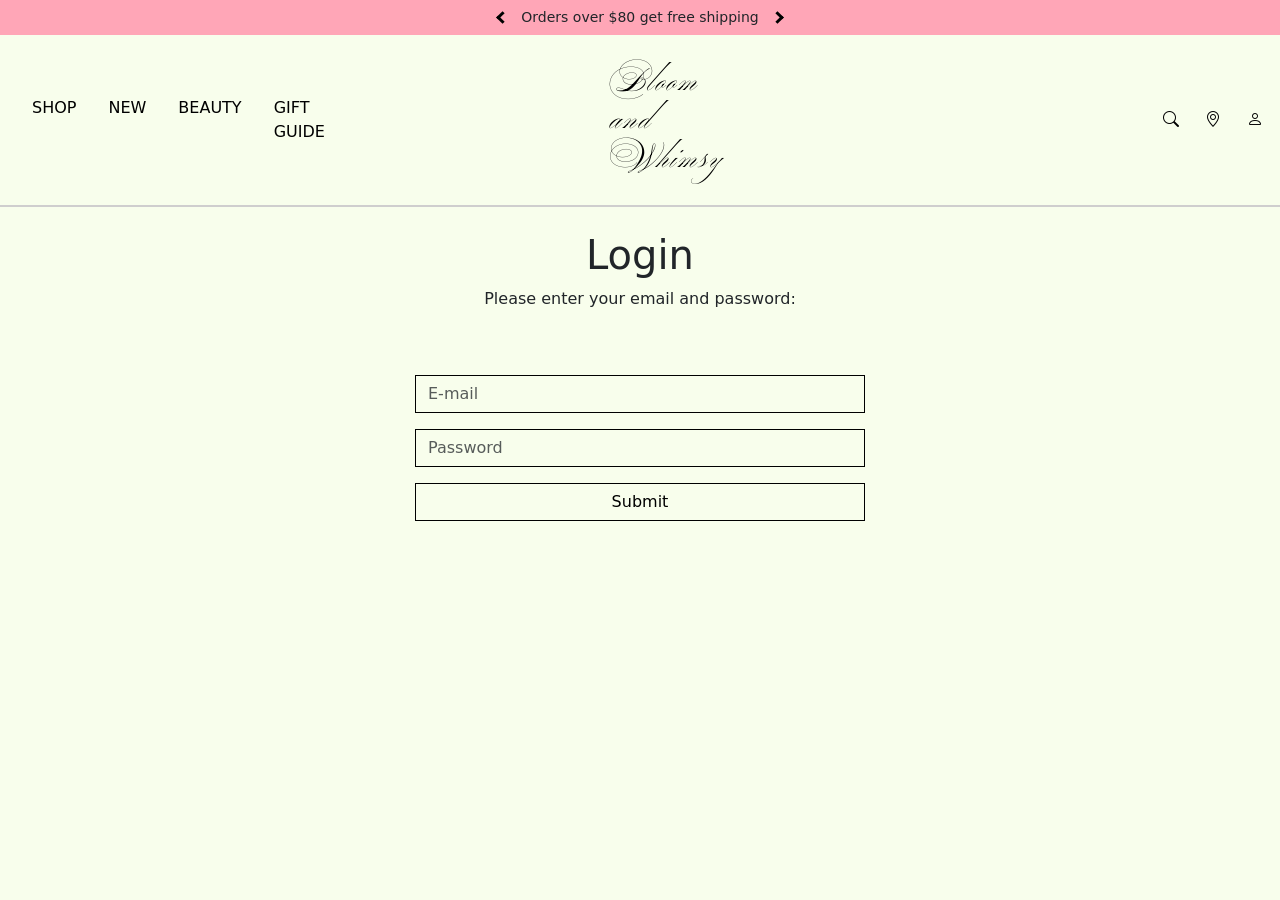
<file: signup.html>
<!DOCTYPE html>
<html> 
<head>
    <title>Beauty</title>
    <link rel="icon" type="image/x-icon" href="icons8-white-flower-48.png" sizes="180x180">
    <link rel="stylesheet" href="finalProject.css">
    <meta charset="utf-8">
    <meta name="viewport" content="width=device-width, initial-scale=1, shrink-to-fit=no">
    <link href="https://cdn.jsdelivr.net/npm/bootstrap@5.0.2/dist/css/bootstrap.min.css" rel="stylesheet" integrity="sha384-EVSTQN3/azprG1Anm3QDgpJLIm9Nao0Yz1ztcQTwFspd3yD65VohhpuuCOmLASjC" crossorigin="anonymous">
    <link href="https://fonts.googleapis.com/css2?family=Ballet&display=swap" rel="stylesheet">
    <link href="https://cdn.jsdelivr.net/npm/bootstrap-icons/font/bootstrap-icons.css" rel="stylesheet">

</head>
<body id="shopBody">
    <!--The notification bar-->
    <section class="container-fluid">
        <div class="row">
            <div class="col" id="notifications">
                <p id="noti">
                    <i class="arrow left"></i>
                    Orders over $80 get free shipping
                    <i class="arrow right"></i> </p>    
            </div>
        </div>
    </section>

    <!--The navigation bar-->
    <section class="container-fluid">
      <div class="row">
          <!--Actual Nav Bar-->
          <nav class="navbar navbar-expand-lg navbar-dark custom-navbar w-100 p-3" id="line">
          <!---<a class="navbar-brand mx-2 text-dark" href="#">SUGAR</a>-->
              <button class="navbar-toggler" type="button" data-bs-toggle="collapse" data-bs-target="#navbarNav" aria-controls="navbarNav" aria-expanded="false" aria-label="Toggle navigation">
                  <span class="navbar-toggler-icon"></span>
              </button>
              <div class="collapse navbar-collapse" id="navbarNav">
                  <ul class="navbar-nav">
                    <li class="nav-item">
                        <a class="nav-link mx-2" href="shop.html">SHOP</a>
                    </li>
                    <li class="nav-item">
                        <a class="nav-link mx-2" href="new.html">NEW</a>
                    </li>
                    <li class="nav-item">
                        <a class="nav-link mx-2" href="beauty.html">BEAUTY</a>
                    </li>
                    <li class="nav-item" id="one">
                        <a class="nav-link mx-2" href="giftGuide.html">GIFT GUIDE</a>
                  </li>
                  </ul>

                  <a href="finalProject.html" id="title"><h2>Bloom and Whimsy</h2></a>

                  <button type="button" class="btn btn-link" id="search">
                    <i class="bi bi-search"></i>
                  </button>   
                  
                  <button type="button" class="btn btn-link" id="loca">
                    <i class="bi bi-geo-alt"></i>
                  </button> 

                  <button type="button" class="btn btn-link" id="person">
                    <i class="bi bi-person"></i>
                  </button> 

                  <button type="button" class="btn btn-link" id="bag">
                    <i class="bi bi-bag"></i>
                  </button> 
                 
                </div>

            

            </nav>
        </div>
    </section>

    <div class="container-fluid mt-4 d-flex justify-content-center align-items-center">
        <div class="row text-center">
        <h1>Login</h1>
        <p>Please enter your email and password:</p>

        <div class="mb-3 mt-5">
            <input type="email" class="form-control inputs" id="exampleInputEmail1" aria-describedby="emailHelp" placeholder="E-mail">
        </div>

        <div class="mb-3">
            <input type="password" class="form-control inputs" id="exampleInputPassword" aria-describedby="password" placeholder="Password">
        </div>

        <button type="submit" class="btn" id="submit">Submit</button>
        </div>

        
    </div>
    



    <script src="https://cdn.jsdelivr.net/npm/bootstrap@5.2.3/dist/js/bootstrap.bundle.min.js" integrity="sha384-kenU1KFdBIe4zVF0s0G1M5b4hcpxyD9F7jL+jjXkk+Q2h455rYXK/7HAuoJl+0I4" crossorigin="anonymous"></script> 
  </body>
</html>
</file>
<file: finalProject.css>
/*FONTS*/
@import url('https://fonts.googleapis.com/css2?family=Ballet:opsz@16..72&family=Nunito:ital,wght@0,200..1000;1,200..1000&display=swap');

body h2{
    font-family: "Ballet", cursive;
    align-self: center;
    letter-spacing: 2px;
    padding-right: 425px;
    margin-top: 15px;
    
}

#title{
    text-decoration: none;
    color: black; 
}

#one{
    padding-right: 270px;
}

.inputs {
    max-width: 450px; 
    margin: 0 auto;  
    border-radius: 0px !important;
    border: 1px solid black !important;
    background-color: #F8FEEC !important;
}
#exampleInputEmail2 {
    max-width: 450px; 
    margin: 0 auto;  
    border-radius: 5px !important;
    border: 1px solid rgb(242, 242, 242) !important;
    background-color: rgb(242, 242, 242) !important;
}


#submit{
    border: 1px solid black !important; ;
    max-width: 450px; 
    margin: 0 auto;  
    border-radius: 0px !important;
}

#submit2{
    border: 1px solid black !important; ;
    max-width: 450px; 
    margin: 0 auto;  
    border-radius: 0px !important;
    background-color: black;
    color: white !important;
}

#no{
    border: none !important;
    background-color: white;
    color: grey !important;
    text-decoration: underline;
    font-size: 15px;
}

span a{
    color:black;
}

#new3{
    color: black;
    text-decoration: none;
}
#yes{
    font-size: 10px;
}
a:hover{
    text-decoration: underline;
}

.modal-dialog{
    max-width: 80% ;
    width: 80px;
}
.centered {
    position: absolute;
    top: 50%;
    left: 50%;
    transform: translate(-50%, -50%);
    color: white;
    z-index: 1;
    font-size: 50px;
  }
/* Css animation for the top part of the page*/
#notifications{
    background: #FFA6B7;
}

/*SHOP HTML*/
#line{
    border-bottom: 2px solid rgb(207, 206, 206);
}

#shopBody{
    background-color: #F8FEEC;
}

#dropdownMenu2{
    border-radius: 0px;
    border-color: #F8FEEC !important;
}

#smallbtn button{
    margin-top: 5px;
    background-color: #F8FEEC;
}

.card-body{
    background-color: #F8FEEC;
    border: none !important;
    box-shadow: none !important;
}
.card-text{
    border: none !important;
    box-shadow: none !important; 
    margin-bottom: 0;
}

.dress17{
    height: 16px;
    width: 16px;
    border-radius: 50%;
    display: -webkit-box;
    background-color: rgb(251, 236, 255);
    margin-top: 5px;
    border: 1px solid #a9a9a9;
}

.dress14{
    height: 16px;
    width: 16px;
    border-radius: 50%;
    display: -webkit-box;
    background-color: rgb(255, 206, 232);
    margin-top: 5px;
    border: 1px solid #a9a9a9;
}

.dress16{
    height: 16px;
    width: 16px;
    border-radius: 50%;
    display: -webkit-box;
    background-color: rgb(255, 231, 242);
    margin-top: 5px;
    border: 1px solid #a9a9a9;
}

.dress18{
    height: 16px;
    width: 16px;
    border-radius: 50%;
    display: -webkit-box;
    background-color: rgb(248, 236, 241);
    margin-top: 5px;
    border: 1px solid #a9a9a9;
}

.dress15{
    height: 16px;
    width: 16px;
    border-radius: 50%;
    display: -webkit-box;
    background-color: rgb(212, 235, 250);
    margin-top: 5px;
    border: 1px solid #a9a9a9;
}
.dress10{
    height: 16px;
    width: 16px;
    border-radius: 50%;
    display: -webkit-box;
    background-color: rgb(233, 208, 194);
    margin-top: 5px;
    border: 1px solid #a9a9a9;
}
.dress24{
    height: 16px;
    width: 16px;
    border-radius: 50%;
    display: -webkit-box;
    background-color: rgb(211, 140, 132);
    margin-top: 5px;
    border: 1px solid #a9a9a9;
}
.dress22{
    height: 16px;
    width: 16px;
    border-radius: 50%;
    display: -webkit-box;
    background-color: rgb(255, 239, 212);
    margin-top: 5px;
    border: 1px solid #a9a9a9;
}
.dress3{
    height: 16px;
    width: 16px;
    border-radius: 50%;
    display: -webkit-box;
    background-color: rgb(255, 255, 255);
    margin-top: 5px;
    border: 1px solid #a9a9a9;
}

.dress5{
    height: 16px;
    width: 16px;
    border-radius: 50%;
    display: -webkit-box;
    background-color: rgb(243, 221, 231);
    margin-top: 5px;
    border: 1px solid #a9a9a9;
}
.dress25{
    height: 16px;
    width: 16px;
    border-radius: 50%;
    display: -webkit-box;
    background-color: rgb(255, 231, 242);
    margin-top: 5px;
    border: 1px solid #a9a9a9;
}

.gg{
    font-size: 10px;
}

.nav-link.active {
    text-decoration: underline; 
}

#noti{
    text-align: center;
    padding: 7px;
    margin: 0;
    font-size: 14px;
}

body{
    margin:0;
}

.body1{
    background-color: #F8FEEC;
}

.card:hover{
    border: 2px solid #F8FEEC;
}

#shop{
    z-index: 1;
    position: absolute;
    top: calc(50% + 50px); 
    left: 50%;
    transform: translate(-50%, 50%);
    border-radius: 7px;
    padding-left: 12px;
    padding-top: 12px;
    padding-right: 12px;
    padding-bottom: 12px;
    background-color: #2C2C2C;
    color: white;
    border: #2C2C2C;

}

#styling{
    z-index: 1;
    position: absolute;
    top: calc(50% + 20px); 
    left: 50%;
    transform: translate(-50%, 50%);
    color: white;
}

#overlay {
    position: fixed; /* Sit on top of the page content */
    display: block; /* Hidden by default */
    width: 100%; /* Full width (cover the whole page) */
    height: 656px; /* Full height (cover the whole page) */
    top: 0;
    left: 0;
    right: 0;
    bottom: 0;
    background-color: rgba(0,0,0,0.3); /* Black background with opacity */
    z-index: 1; /* Specify a stack order in case you're using a different order for other elements */
    cursor: pointer; /* Add a pointer on hover */
    position: absolute;
  }

#picture {
    position: relative;
    background-image: url('main.jpg');
    background-size: cover;
    background-position: center; 
    background-repeat: no-repeat; 
    height: 656px; 
    width: 100%
}

.btn{
    color: black !important;
}
.custom-navbar{
   background-color: #F8FEEC !important; 
}

.nav-item .nav-link{
    color: black !important;
}


.arrow {
    border: solid black;
    border-width: 0 3px 3px 0;
    display: inline-block;
    padding: 3px;
    margin: 0 10px;
  }
  
.right {
    transform: rotate(-45deg);
    -webkit-transform: rotate(-45deg);
}

.left {
    transform: rotate(135deg);
    -webkit-transform: rotate(135deg);
}
</file>
